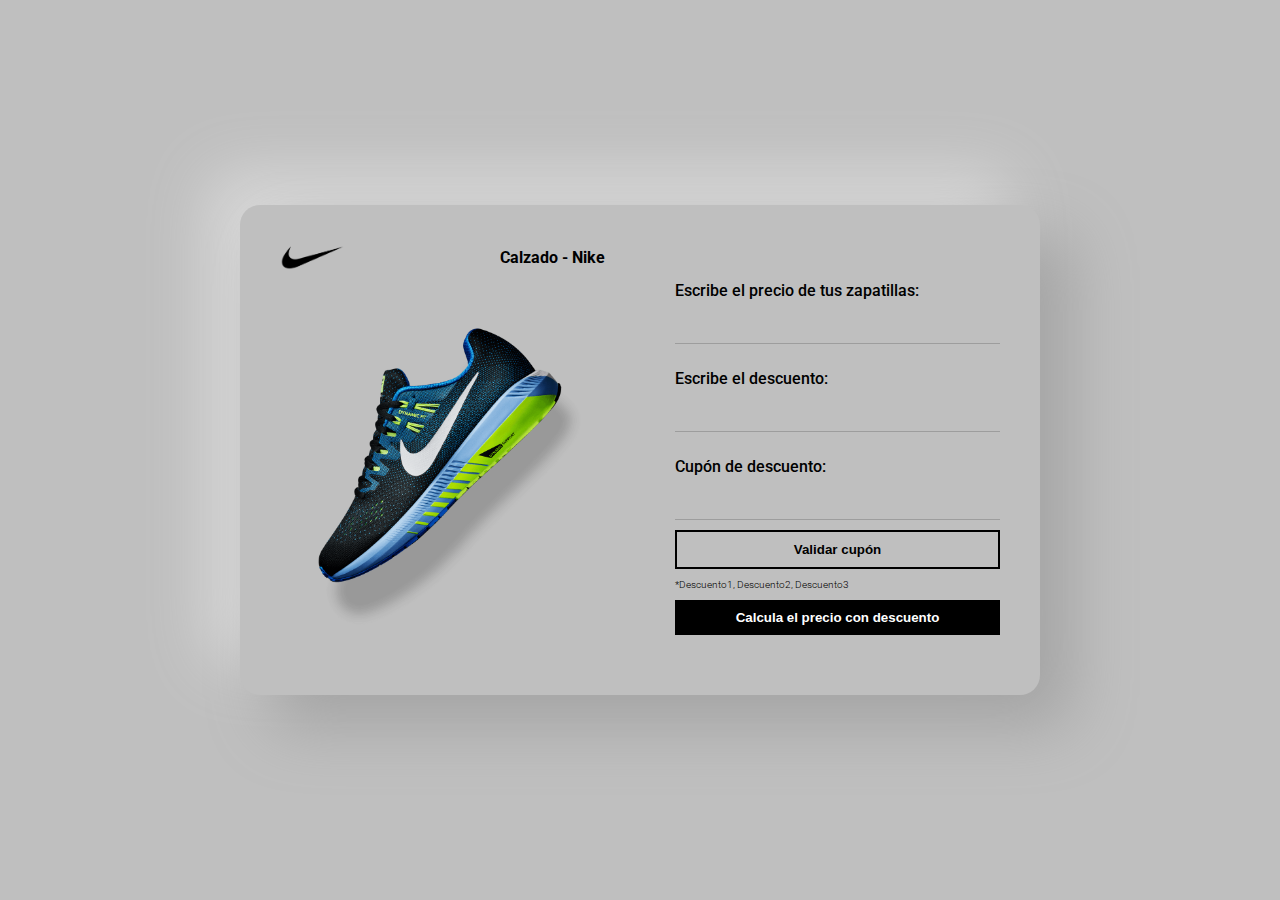
<file: index.html>
<!DOCTYPE html>
<html lang="en">
<head>
    <meta charset="UTF-8">
    <meta http-equiv="X-UA-Compatible" content="IE=edge">
    <meta name="viewport" content="width=device-width, initial-scale=1.0">
    <link rel="stylesheet" href="descuentos.css">
    <link rel="preconnect" href="https://fonts.googleapis.com">
    <link rel="preconnect" href="https://fonts.gstatic.com" crossorigin>
    <link href="https://fonts.googleapis.com/css2?family=Roboto:wght@400;500;700&display=swap" rel="stylesheet">
    <title>Descuentos y cupones Js</title>
</head>
<body>


    <section class="contenedor">
        <div class="descuento">
            <div>
                <div class="descuento_titulo">
                    <img src="./img/nike.png" alt="">
                    <p>Calzado - Nike</p>
                </div>
                <img class="descuento_titulo--img" src="./img/producto.png" alt="">
                <div class="precios">
                    <p id="ResultSinDescuento"></p>
                    <p id="ResultP"></p>
                </div>
            </div>
            <div>
                <form action="">
                    <label for="InputPrice" for="">Escribe el precio de tus zapatillas:</label>
                    <input id="InputPrice" type="number">
    
                    <label for="InputDiscount" for="">Escribe el descuento:</label>
                    <input id="InputDiscount" type="number">

                    <label for="InputCupon" for="">Cupón de descuento:</label>
                    <input id="InputCupon" type="text">

                    <button class="boton_cupon" type="button" onclick="onClickButtonCuponDiscount()">Validar cupón</button>

                    <p id="ResultC"></p>

                    <P class="cupones">*Descuento1, Descuento2, Descuento3</P>
    
                    <button class="boton_descuento"type="button" onclick="onClickButtonPriceDiscount()">Calcula el precio con descuento</button>
    
                </form>
            </div>
        </div>
    </section>

    <script src="./descuentos.js"></script>
</body>
</html>
</file>
<file: descuentos.css>
input[type=number]::-webkit-inner-spin-button, 
input[type=number]::-webkit-outer-spin-button { 
  -webkit-appearance: none; 
  margin: 0; 
}

input[type=number] { -moz-appearance:textfield; }



*{
    box-sizing: border-box;
    margin: 0;
    padding: 0;
}

img{
    width: 100%;
}

body{
    background: #bfbfbf;
    font-family: 'Roboto', sans-serif;
}

.contenedor{
    display: grid;
    justify-content: center;
    align-content: center;
    height: 100vh;
    width: 100%;
}

.descuento{
    display: flex;
    max-width: 800px;
    align-items: center;
    padding: 20px;
    gap: 30px;
    border-radius: 23px;
    border-radius: 20px;
    background: #bfbfbf;
    box-shadow:  31px 31px 63px #a4a4a4,
                 -31px -31px 63px #dadada;
}

.descuento_titulo{
    display: flex;
    justify-content: space-between;
    margin-bottom: 20px;
    align-items: center;
}

.descuento_titulo img{
    width: 20%;
}

.descuento_titulo--img{
    margin-top: 30px;
}

.descuento_titulo p{
    font-weight: 700;
}

.descuento > div{
    flex-basis: 50%;
    padding: 20px;
}

form{
    display: flex;
    flex-direction: column;
    font-weight: 500;
}

form label{
    margin: 25px 0px;
}

form input{
    background: none;
    border: none;
    border-bottom: 1px solid #9d9d9d;
    font-size: 16px;
    outline: none;
    color: #383838;
}

#ResultC{
    font-weight: 400;
    font-size: 14px;
}

.precios{
    display: flex;
    justify-content: space-around;
    font-size: 20px;
    align-items: center;
}

.precios p:nth-child(1){
    text-decoration: line-through;
    color: #7c7c7c;
}

.precios p:nth-child(2){
    font-size: 25px;
}

form button{
    padding:10px;
    margin: 10px 0px;
    font-weight: 700;
    cursor: pointer;
}

form .boton_cupon{
    border: 2px solid #000000;
    background-color: rgba(255, 0, 0, 0);
}

form .boton_descuento{
    color: white;
    background-color: #000000;
    border: none;
}

.cupones{
    font-size: 10px;
    font-weight: 300;
}

@media (max-width:850px) {
    .descuento{
        flex-direction: column;
        width: 90%;
        margin: 35px auto;
        gap: 0;
    }

    .contenedor{
        align-content: space-between;
    }

    .descuento_titulo--img{
        margin-top: 40px;
        margin-bottom: -30px;
    }

    form button{
        margin-top: 40px;
    }
}
</file>
